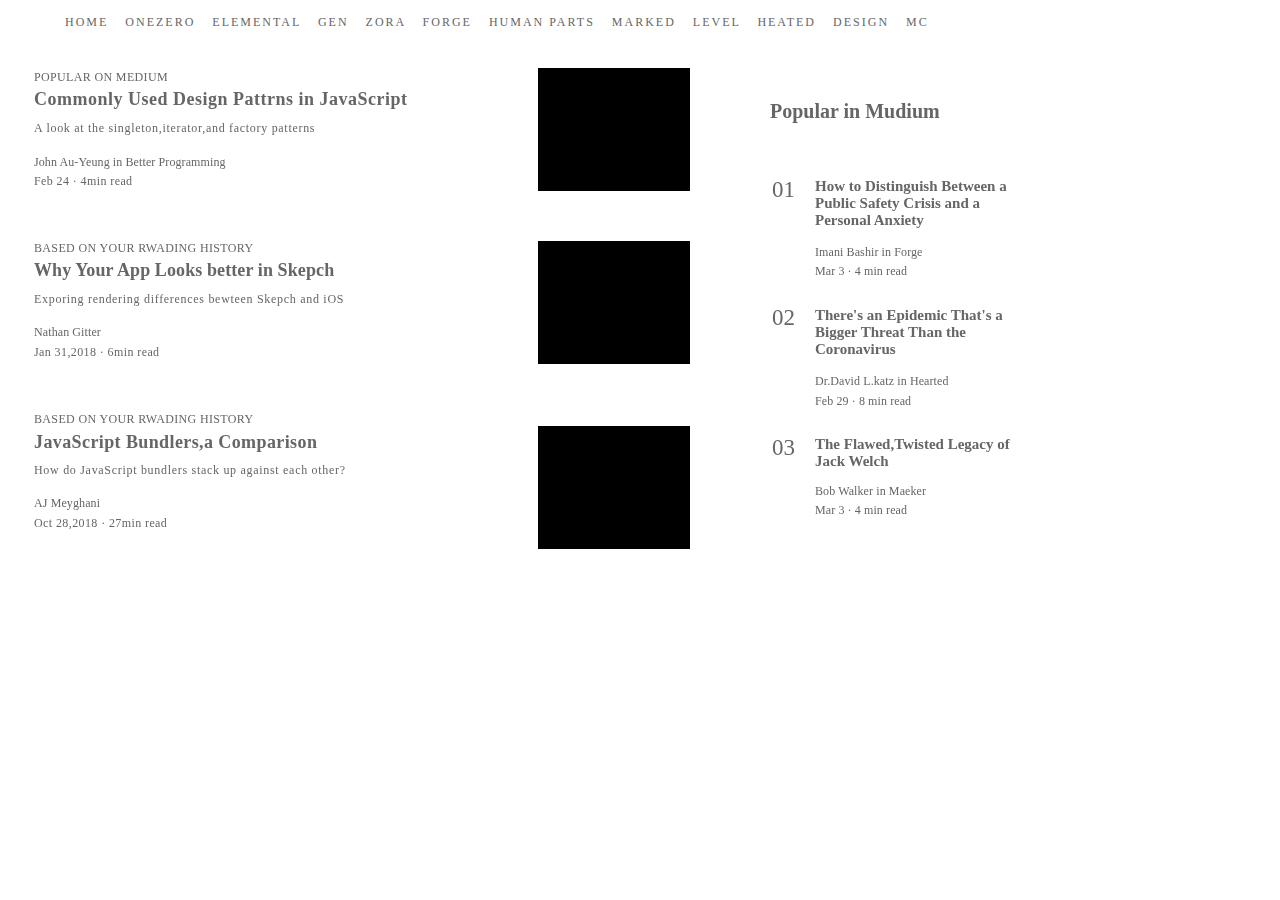
<file: 实验二/index.html>
<!DOCTYPE html>
<html lang="en">

<head>
    <meta charset="UTF-8">
    <meta http-equiv="X-UA-Compatible" content="IE=edge">
    <meta name="viewport" content="width=device-width, initial-scale=1.0">
    <title>Document</title>
    <link rel="stylesheet" href="./css/index.css">
</head>

<body>
    <div class="m-menu">
        <span class="m-item_name">HOME</span>
        <span class="m-item_name">ONEZERO</span>
        <span class="m-item_name">ELEMENTAL</span>
        <span class="m-item_name">GEN</span>
        <span class="m-item_name">ZORA</span>
        <span class="m-item_name">FORGE</span>
        <span class="m-item_name">HUMAN PARTS</span>
        <span class="m-item_name">MARKED</span>
        <span class="m-item_name">LEVEL</span>
        <span class="m-item_name">HEATED</span>
        <span class="m-item_name">DESIGN</span>
        <span class="m-item_name">MC</span>

        <li class="m-title">POPULAR ON MEDIUM</li>
        <li class="m-titleA">BASED ON YOUR RWADING HISTORY</li>
        <li class="m-titleB">BASED ON YOUR RWADING HISTORY</li>

        <li class="m-Bigtitle">Commonly Used Design Pattrns in JavaScript</li>
        <li class="m-BigtitleA"> Why Your App Looks better in Skepch</li>
        <li class="m-BigtitleB">JavaScript Bundlers,a Comparison</li>

        <li class="m-subheading">A look at the singleton,iterator,and factory patterns</li>
        <li class="m-subheadingA">Exporing rendering differences bewteen Skepch and iOS</li>
        <li class="m-subheadingB">How do JavaScript bundlers stack up against each other?</li>

        <li class="m-author">John Au-Yeung in Better Programming</li>
        <li class="m-authorA">Nathan Gitter</li>
        <li class="m-authorB">AJ Meyghani</li>

        <li class="m-time">Feb 24 · 4min read</li>
        <li class="m-timeA">Jan 31,2018 · 6min read</li>
        <li class="m-timeB">Oct 28,2018 · 27min read</li>

        <li class="Title">Popular in Mudium</li>

        <li class="m-midtitle">How to Distinguish Between a<br /> Public Safety Crisis and a <br />Personal Anxiety</li>
        <li class="m-midtitleA">There's an Epidemic That's a<br />Bigger Threat Than the <br />Coronavirus </li>
        <li class="m-midtitleB">The Flawed,Twisted Legacy of <br />Jack Welch</li>

        <li class="mg-author">Imani Bashir in Forge</li>
        <li class="mg-authorA">Dr.David L.katz in Hearted</li>
        <li class="mg-authorB">Bob Walker in Maeker</li>

        <li class="mg-time">Mar 3 · 4 min read</li>
        <li class="mg-timeA">Feb 29 · 8 min read</li>
        <li class="mg-timeB">Mar 3 · 4 min read</li>

        <li class="mg-01">01</li>
        <li class="mg-02">02</li>
        <li class="mg-03">03</li>

        <li class="img"></li>
        <li class="img1"></li>
        <li class="img2"></li>

</body>

</html>
</file>
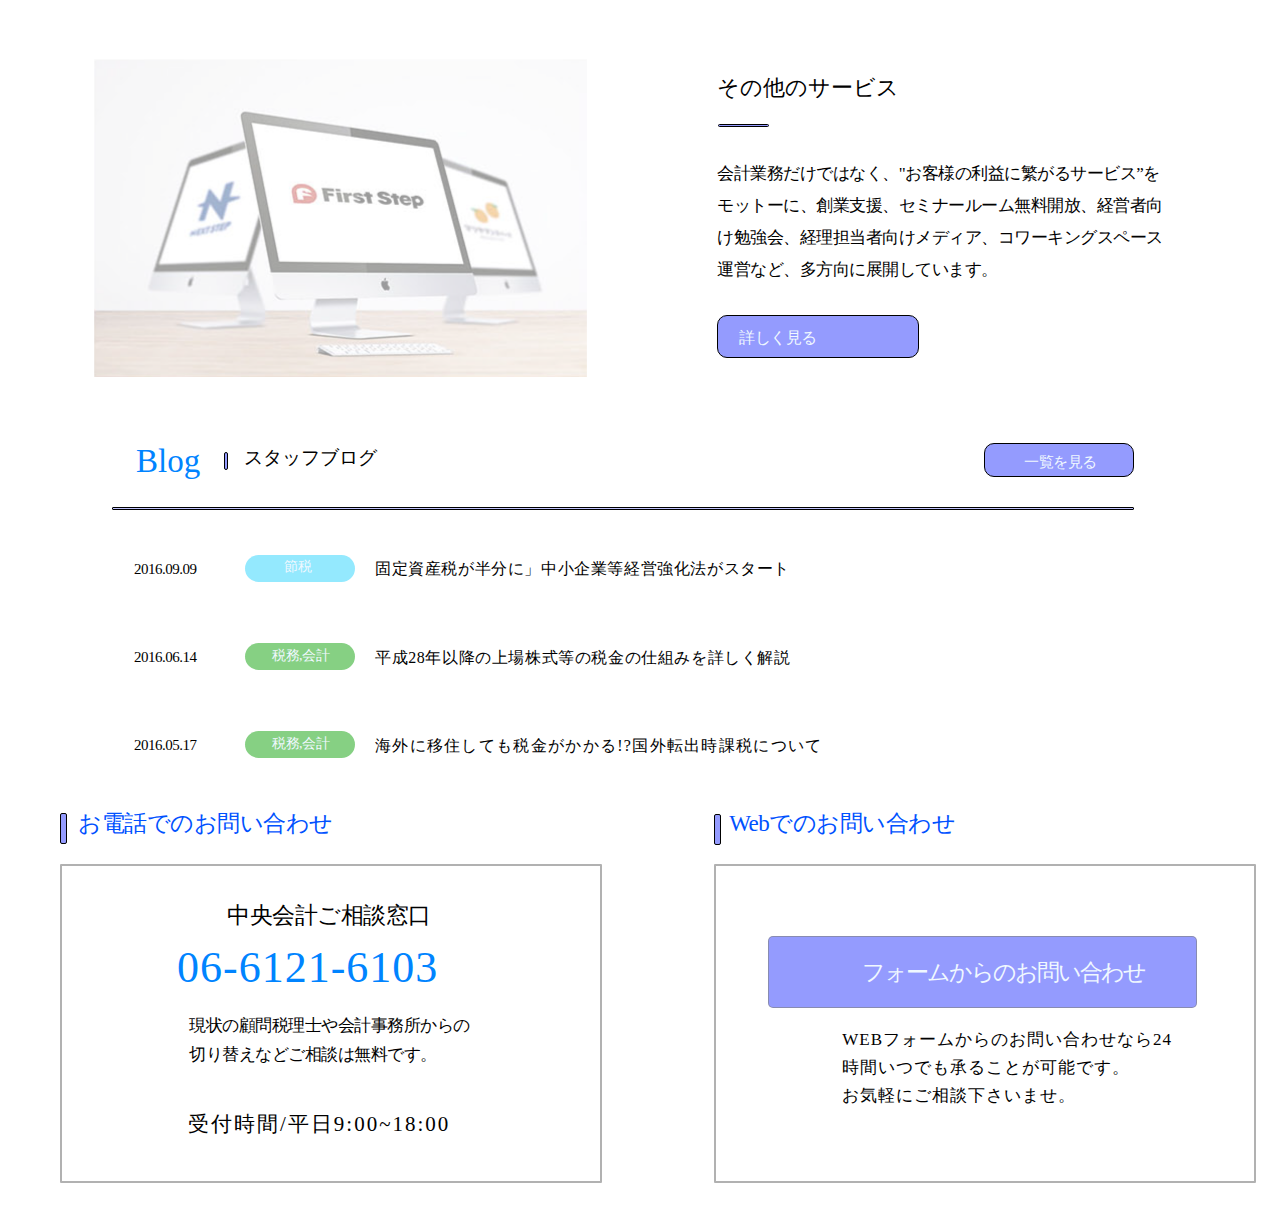
<file: 实验五/实验五.html>
<!DOCTYPE html>
<html lang="en">

<head>
    <meta charset="UTF-8">
    <meta http-equiv="X-UA-Compatible" content="IE=edge">
    <link rel="stylesheet" href="./css/style.css">
    <meta name="viewport" content="width=device-width, initial-scale=1.0">
    <title>Document</title>
</head>

<body>
    <div class=m-bg "></div>
    <div class="g-index ">
       <div class="m-hd ">
            <div class="m-lt ">
                <img src="./img/m-hd-lt.png " alt=" ">
            </div>
            <div class="m-rt ">
                <div class="m-top ">その他のサービス</div>
                <div class="m-body ">会計業務だけではなく、"お客様の利益に繁がるサービス”を<br>モットーに、創業支援、セミナールーム無料開放、経営者向<br>け勉強会、経理担当者向けメディア、コワーキングスペース<br>運営など、多方向に展開しています。</div>
    <div class="m-box1"></div>
    <div class="m-bottom ">詳しく見る </div>
    <div class="m-box2"></div>

    </div>
    </div>
    <div class="m-bd ">
        <div class="m-top ">
            <div class="m-blog">Blog</div>
            <div class="m-title">スタッフブログ</div>
            <div class="m-box1"></div>
            <div class="m-button">一覧を見る</div>
            <div class="m-box2"></div>
            <div class="m-box3"></div>

        </div>
        <div class="m-bottom ">
            <div class="m-date1">2016.09.09</div>
            <div class="m-date2">2016.06.14</div>
            <div class="m-date3">2016.05.17</div>
            <div class="m-box1"></div>
            <div class="m-box2"></div>
            <div class="m-box3"></div>
            <div class="m-title1">節税</div>
            <div class="m-title2">税務,会計</div>
            <div class="m-title3">税務,会計</div>
            <div class="m-click1">固定資産税が半分に」中小企業等経営強化法がスタート</div>
            <div class="m-click2">平成28年以降の上場株式等の税金の仕組みを詳しく解説</div>
            <div class="m-click3">海外に移住しても税金がかかる!?国外転出時課税について</div>
        </div>
    </div>
    <div class="m-ft ">
        <div class="m-lt ">
            <div class="m-title">お電話でのお問い合わせ</div>
            <div class="m-box"></div>
            <div class="m-text1">中央会計ご相談窓口</div>
            <div class="m-text2">06-6121-6103</div>
            <div class="m-text3">現状の顧問税理士や会計事務所からの<br/>切り替えなどご相談は無料です。</div>
            <div class="m-text4">受付時間/平日9:00~18:00</div>
            <div class="l-box"></div>
        </div>
        <div class="m-rt ">
            <div class="m-title">Webでのお問い合わせ</div>
            <div class="m-box1"></div>
            <div class="m-box2"></div>
            <div class="m-text1">フォームからのお問い合わせ</div>
            <div class="m-text2">WEBフォームからのお問い合わせなら24<br/>時間いつでも承ることが可能です。<br/>お気軽にご相談下さいませ。</div>
            <div class="l-box"></div>
        </div>
    </div>
    </div>
</body>

</html>
</file>
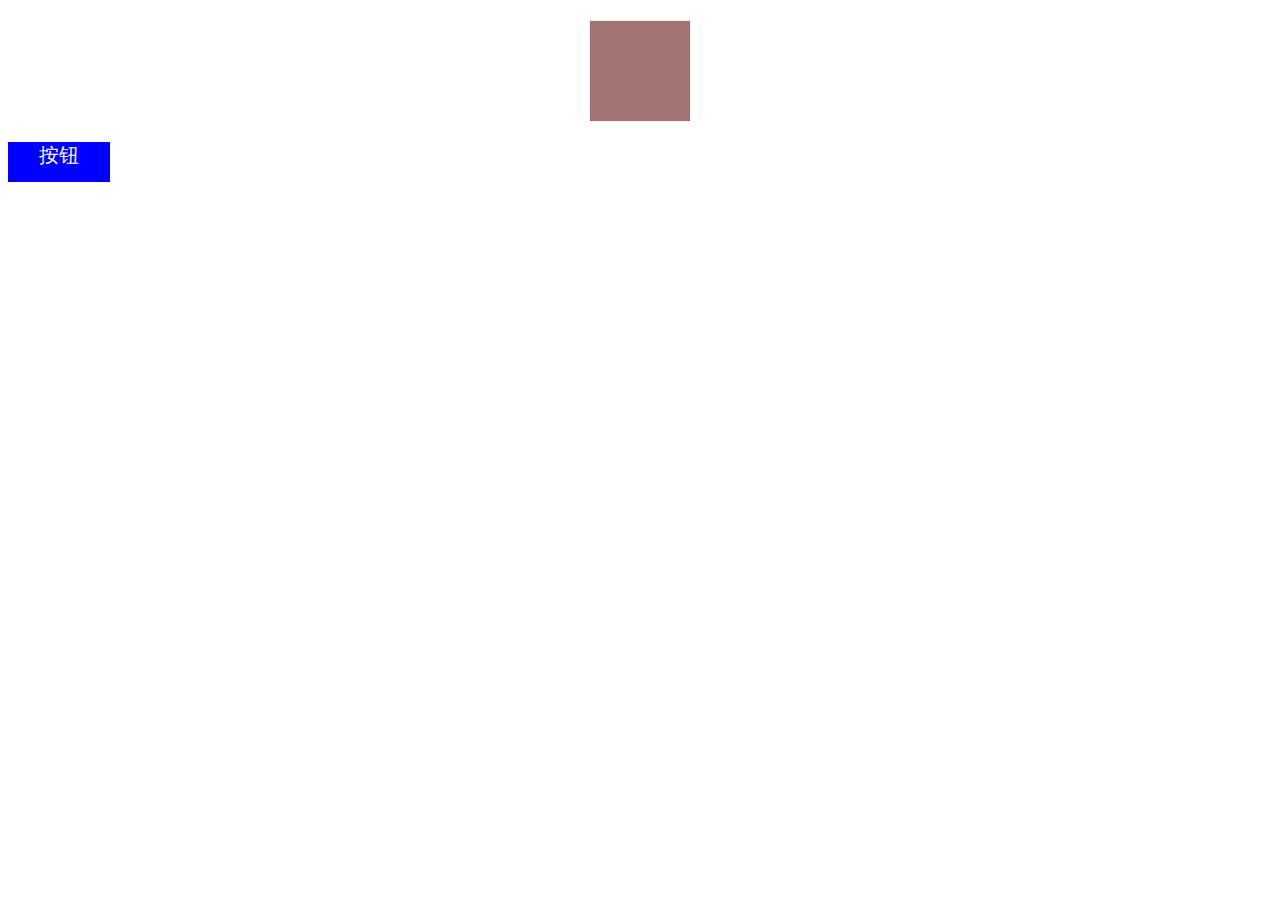
<file: 实验八、/homework8.html>
<!DOCTYPE html>
<html lang="en">

<head>
    <link rel="stylesheet" href="./css/index.css">
    <title>Document</title>
</head>

<body>
    <div class="box"></div>
    <div class="m-btn">按钮</div>
    <script src="https://code.jquery.com/jquery-3.6.0.js" integrity="
    sha256-H+K7U5CnXl1h5ywQfKtSj8PCmoN9aaq30gDh27Xc0jk=" crossorigin="anonymous"></script>
    <script src="./js/index.js"></script>
</body>

</html>
</file>
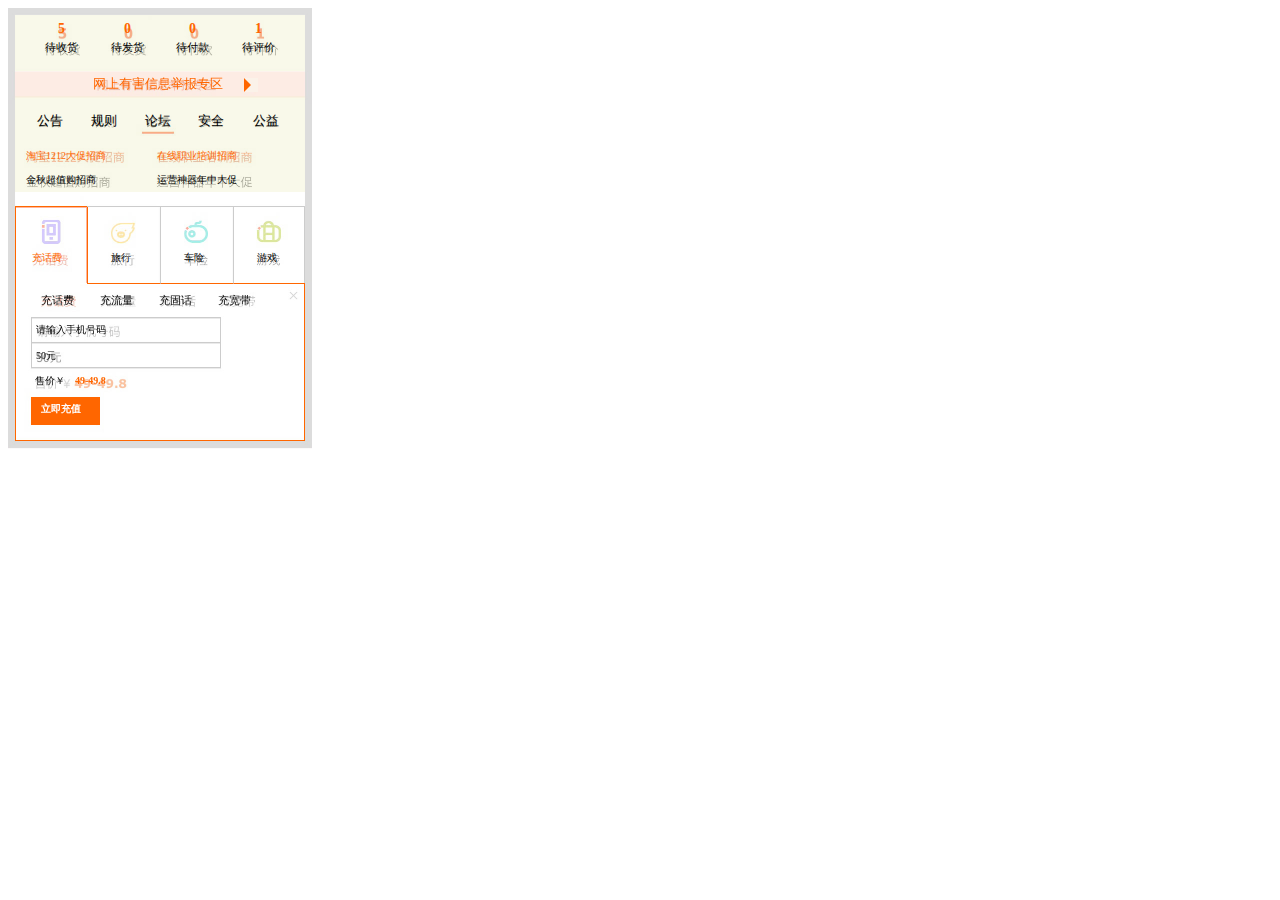
<file: 实验四/实验四.html>
<!DOCTYPE html>
<html lang="en">

<head>
    <meta charset="UTF-8">
    <link rel="stylesheet" href="./css/style.css">
    <title>Document</title>
</head>

<body>
    <div class="m-bg"></div>
    <div class="m-taobao">
        <div class="m-hd">
            <span><label>5</label><span>待收货</span></span>
            <span><label>0</label><span>待发货</span></span>
            <span><label>0</label><span>待付款</span></span>
            <span><label>1</label><span>待评价</span></span>
        </div>
        <div class="m-hd1">
            <span>网上有害信息举报专区</span>
            <div class="box"></div>
        </div>
        <div class="m-hd2">
            <span><label>公告</label></span>
            <span><label>规则</label></span>
            <span><label>论坛</label></span>
            <span><label>安全</label></span>
            <span><label>公益</label></span>
        </div>
        <div class="m-hd3">
            <span><label>淘宝1212大促招商</label></span>
            <span><label>在线职业培训招商</label></span>
        </div>
        <div class="m-hd4">
            <span><label>金秋超值购招商</label></span>
            <span><label>运营神器年中大促</label></span>
        </div>
        <div class="m-hd5">
            <span>充话费</span>
            <span>旅行</span>
            <span>车险</span>
            <span>游戏</span>
        </div>
        <div class="m-box1"></div>
        <div class="m-box2"></div>
        <div class="m-box3"></div>
        <div class="m-box4"></div>
        <div class="m-box5"></div>
        <div class="m-box6"></div>
        <div class="m-box7"></div>
        <div class="m-box8"></div>
        <div class="m-hd6">
            <span>充话费</span>
            <span>充流量</span>
            <span>充固话</span>
            <span>充宽带</span>
        </div>
        <div class="m-hd7">请输入手机号码</div>
        <div class="m-hd8">50元</div>
        <div class="m-hd9">售价￥</div>
        <div class="m-hd10">49-49.8</div>
        <div class="m-hd11">立即充值</div>
</body>

</html>
</file>
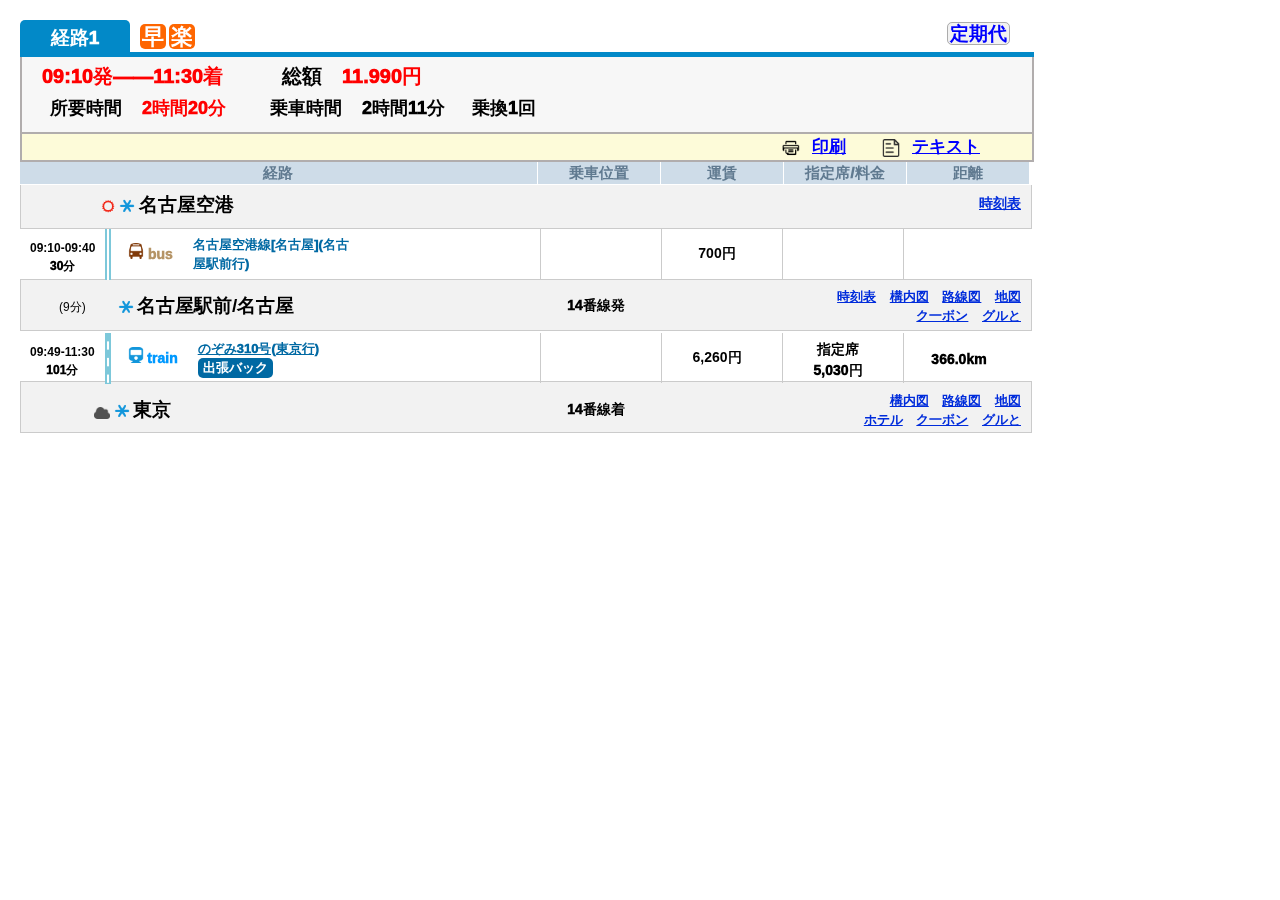
<file: web/实验七/实验七.html>
<!DOCTYPE html>
<html lang="en">

<head>
    <meta charset="UTF-8">
    <link rel="stylesheet" href="./css/one-debug.css">
    <link rel="stylesheet" href="./css/index.css">
    <title>Document</title>
</head>


<body>
    <div class="m-bg"></div>
    <header>
        <div class="m-tl ui-grid-row">
            <div class="m-tab ui-grid-3">
                <span>経路1</span>
            </div>
            <div class="m-tip ui-grid-20">
                <span>早</span>
                <span>楽</span>
            </div>
            <div class="m-fun ui-grid-2">
                <span>定期代</span>
            </div>
        </div>
        <div class="m-bd ui-grid-row">
            <div class="m-time ui-grid-6">
                <span>09:10発——11:30着</span>
            </div>
            <div class="m-price ui-grid-2">
                <span>総額</span>
            </div>
            <div class="m-price1 ui-grid-17">
                <span>11.990円</span>
            </div>
            <div class="m-time1 ui-grid-3">
                <span>所要時間</span>
            </div>
            <div class="m-time11 ui-grid-3">
                <span>2時間20分</span>
            </div>
            <div class="m-time2 ui-grid-3">
                <span>乗車時間</span>
            </div>
            <div class="m-time22 ui-grid-3">
                <span>2時間11分</span>
            </div>
            <div class="m-tip ui-grid-14">
                <span>乗換1回</span>
            </div>
        </div>
        <div class="m-tail ui-grid-row">
            <div class="m-blank ui-grid-19"></div>
            <div class="m-img ui-grid-1">
                <img src="./img/print.png">
            </div>
            <div class="m-word ui-grid-2">
                <span>印刷</span>
            </div>
            <div class="m-img ui-grid-1">
                <img src="./img/text.png">
            </div>
            <div class="m-word ui-grid-2">
                <span>テキスト</span>
            </div>
        </div>
    </header>
    <section>
        <div class="m-hd ui-grid-row">
            <span class="ui-grid-13">経路</span>
            <span class="ui-grid-3">乗車位置</span>
            <span class="ui-grid-3">運賃</span>
            <span class="ui-grid-3">指定席/料金</span>
            <span class="ui-grid-3">距離</span>
        </div>
        <div class="m-st ui-grid-row">
            <div class="area ui-grid-13">
                <img src="img/sun.png">
                <img src="img/snow.png">
                <span>名古屋空港</span>
            </div>
            <span class="bfont">時刻表</span>
        </div>
        <div class="m-way ui-grid-row">
            <span class="ui-grid-13">
          <div class="m-time" >
            <li>09:10-09:40</li>
          <li>30分</li>
          </div>
          <img src="img/line1.png" >
          <div class="m-tfc">
            <div class="tfc">
              <img src="img/bus.png">
              <span class="brownf">bus</span>
        </div>
        <div class="plc">名古屋空港線[名古屋](名古屋駅前行)</div>
        </div>
        </span>
        <span class="ui-grid-3"><div class="sbx"></div></span>
        <span class="ui-grid-3">
          <div class="sbx">700円</div>
        </span>
        <span class="ui-grid-3"><div class="sbx"></div></span>
        <span class="ui-grid-3"><div class="sbx"></div></span>
        </div>
        <div class="m-site ui-grid-row">
            <span class="ui-grid-13">
          <div class="m-rd">
            <div class="tm">(9分)</div>
            <div class="area">
              <img src="img/snow.png">
              <span>名古屋駅前/名古屋</span>
        </div>
        </div>
        </span>
        <span class="ui-grid-3"><div class="tsbx">14番線発</div></span>
        <span class="ui-grid-8">
          <li>
            <span class="bfont">時刻表</span>
        <span class="bfont">構内図</span>
        <span class="bfont">路線図</span>
        <span class="bfont">地図</span>
        </li>
        <li>
            <span class="bfont">ク一ボン</span>
            <span class="bfont">グルと</span>
        </li>
        </span>
        </div>
        <div class="m-way ui-grid-row">
            <span class="ui-grid-13">
          <div class="m-time">
            <li>09:49-11:30</li>
          <li>101分</li>
          </div>
          <img src="img/line2.png">
          <div class="m-tfc">
            <div class="tfc">
              <img src="img/train.png">
              <span class="bluef">train</span>
        </div>
        <div class="plc">
            <li>のぞみ310号(東京行)</li>
            <li>出張バック</li>
        </div>
        </div>
        </span>
        <span class="ui-grid-3"><div class="sbx"></div></span>
        <span class="ui-grid-3">
          <div class="sbx">6,260円</div>
        </span>
        <span class="ui-grid-3"><div class="tsbx">
          <li>指定席</li>
          <li>5,030円</li>
        </div></span>
        <span class="ui-grid-3"><div class="tsbx">366.0km</div></span>
        </div>
        <div class="m-site ui-grid-row">
            <span class="ui-grid-13">
          <div class="m-rd">
            
              <div class="tm">&nbsp</div>
              <div class="area">
              <img src="img/cloud.png">
              <img src="img/snow.png">
              <span>東京</span>
        </div>
        </div>
        </span>
        <span class="ui-grid-3"><div class="tsbx">14番線着</div></span>
        <span class="ui-grid-8">
          <li>
            <span class="bfont">構内図</span>
        <span class="bfont">路線図</span>
        <span class="bfont">地図</span>
        </li>
        <li>
            <span class="bfont">ホテル</span>
            <span class="bfont">ク一ボン</span>
            <span class="bfont">グルと</span>
        </li>
        </span>
        </div>
    </section>
</body>


</html>
</file>
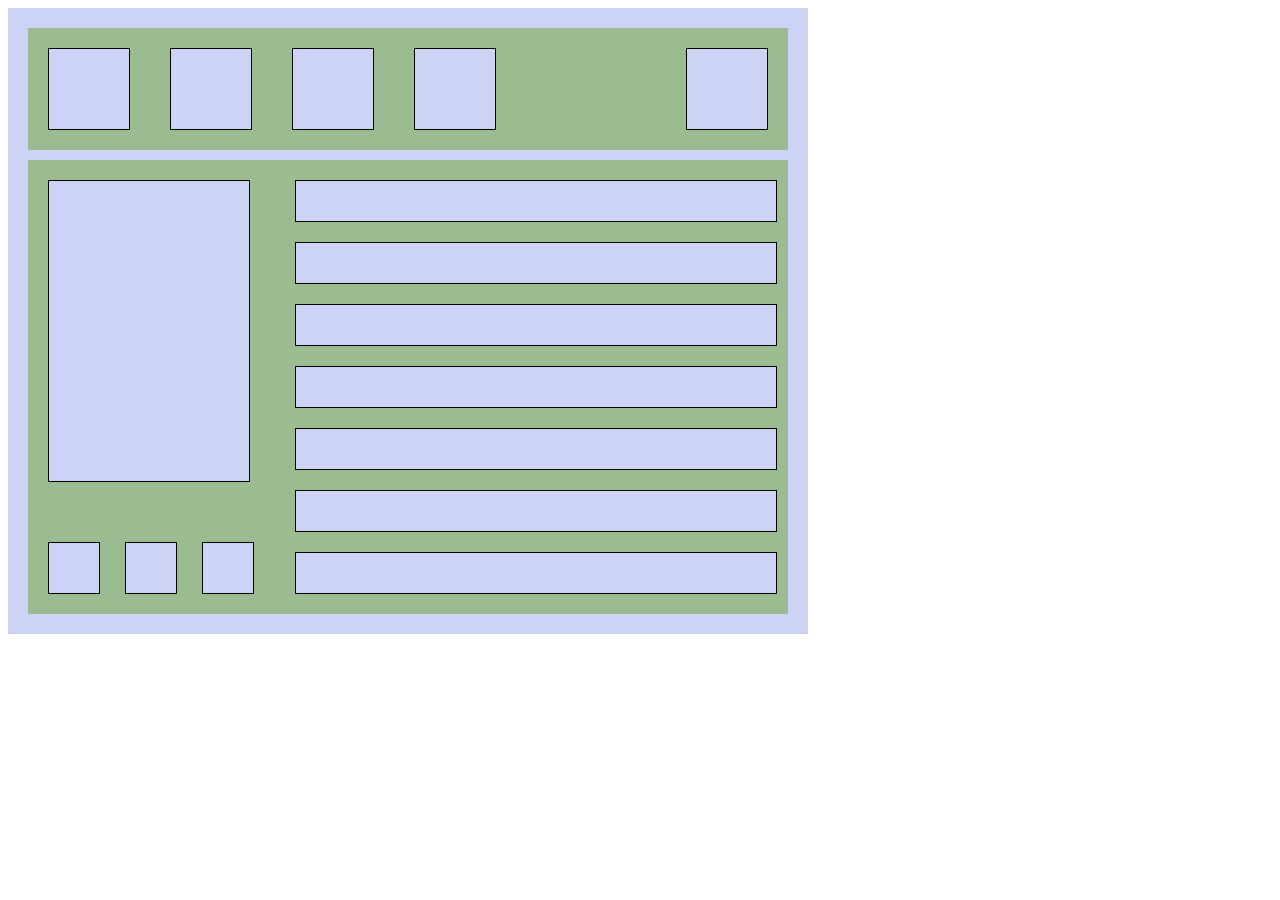
<file: 实验六/练习一/练习一.html>
<!DOCTYPE html>
<html lang="en">

<head>
    <meta charset="UTF-8">
    <link rel="stylesheet" href="./css/练习一.css">
    <title>Document</title>
</head>

<body>
    <div class="g-index">
        <div class="m-hd">
            <li></li>
            <li></li>
            <li></li>
            <li></li>
            <i></i>
            <li></li>
        </div>
        <div class="m-bd">
            <div class="m-lt">
                <li></li>
                <li></li>
                <li></li>
                <li></li>
            </div>
            <div class="m-rt">
                <li></li>
                <li></li>
                <li></li>
                <li></li>
                <li></li>
                <li></li>
                <li></li>
            </div>
        </div>
    </div>
</body>

</html>
</file>
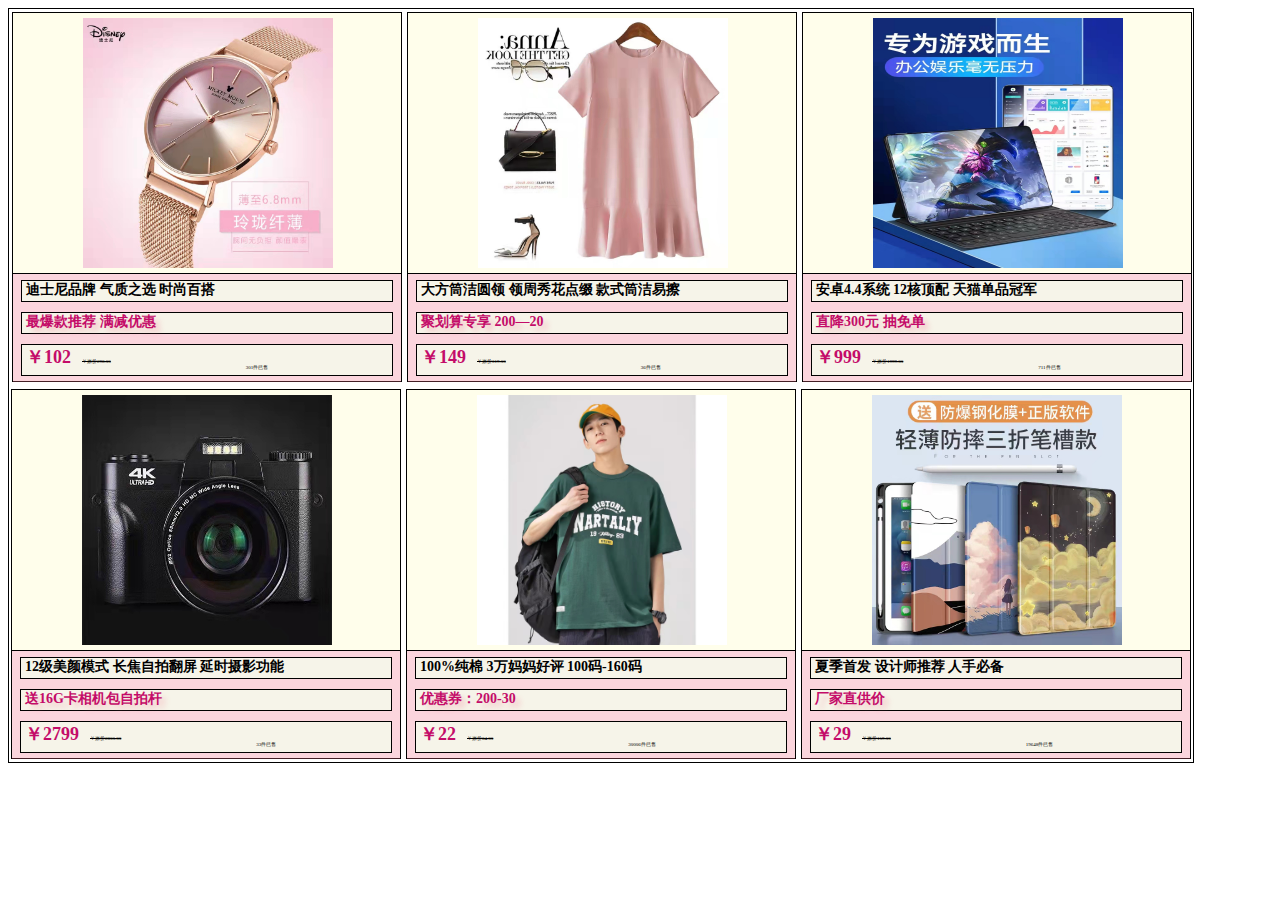
<file: 实验六/练习三/练习三.html>
<!DOCTYPE html>
<html lang="en">

<head>
    <meta charset="UTF-8">
    <link rel="stylesheet" href="./css/index.css">
    <title>Document</title>
</head>

<body>
    <div class="m-bk">
        <div class="common">
            <div class="hd">
                <img src="./img/1.jpg">
            </div>
            <div class="bd">
                <span>
                    <span1>迪士尼品牌 气质之选 时尚百搭</span1>
                </span>
                <span>
                    <span2>最爆款推荐 满减优惠</span2>
                </span>
                <span>
                    <span3>￥102</span3>
                    <span4>￥原价298.00</span4>
                    <span5>301件已售</span5>
                </span>
            </div>
        </div>
        <div class="common">
            <div class="hd">
                <img src="./img/2.jpg">
            </div>
            <div class="bd">
                <span>
                    <span1>大方筒洁圆领 领周秀花点缀 款式筒洁易擦</span1>
                </span>
                <span>
                    <span2>聚划算专享 200&mdash;20</span2>
                </span>
                <span>
                    <span3>￥149</span3>
                    <span4>￥原价319.00</span4>
                    <span5>36件已售</span5>
                </span>
            </div>
        </div>
        <div class="common">
            <div class="hd">
                <img src="./img/3.jpg">
            </div>
            <div class="bd">
                <span>
                    <span1>安卓4.4系统 12核顶配 天猫单品冠军</span1>
                </span>
                <span>
                    <span2>直降300元 抽免单</span2>
                </span>
                <span>
                    <span3>￥999</span3>
                    <span4>￥原价1999.00</span4>
                    <span5>711件已售</span5>
                </span>
            </div>
        </div>
        <div class="common">
            <div class="hd">
                <img src="./img/4.jpg">
            </div>
            <div class="bd">
                <span>
                    <span1>12级美颜模式 长焦自拍翻屏 延时摄影功能</span1>
                </span>
                <span>
                    <span2>送16G卡相机包自拍杆</span2>
                </span>
                <span>
                    <span3>￥2799</span3>
                    <span4>￥原价2800.00</span4>
                    <span5>33件已售</span5>
                </span>
            </div>
        </div>
        <div class="common">
            <div class="hd">
                <img src="./img/5.jpg">
            </div>
            <div class="bd">
                <span>
                    <span1>100%纯棉 3万妈妈好评 100码-160码</span1>
                </span>
                <span>
                    <span2>优惠券：200-30</span2>
                </span>
                <span>
                    <span3>￥22</span3>
                    <span4>￥原价64.00</span4>
                    <span5>30006件已售</span5>
                </span>
            </div>
        </div>
        <div class="common">
            <div class="hd">
                <img src="./img/6.jpg">
            </div>
            <div class="bd">
                <span>
                    <span1>夏季首发 设计师推荐 人手必备</span1>
                </span>
                <span>
                    <span2>厂家直供价</span2>
                </span>
                <span>
                    <span3>￥29</span3>
                    <span4>￥原价159.00</span4>
                    <span5>19648件已售</span5>
                </span>
            </div>
        </div>
    </div>
</body>

</html>
</file>
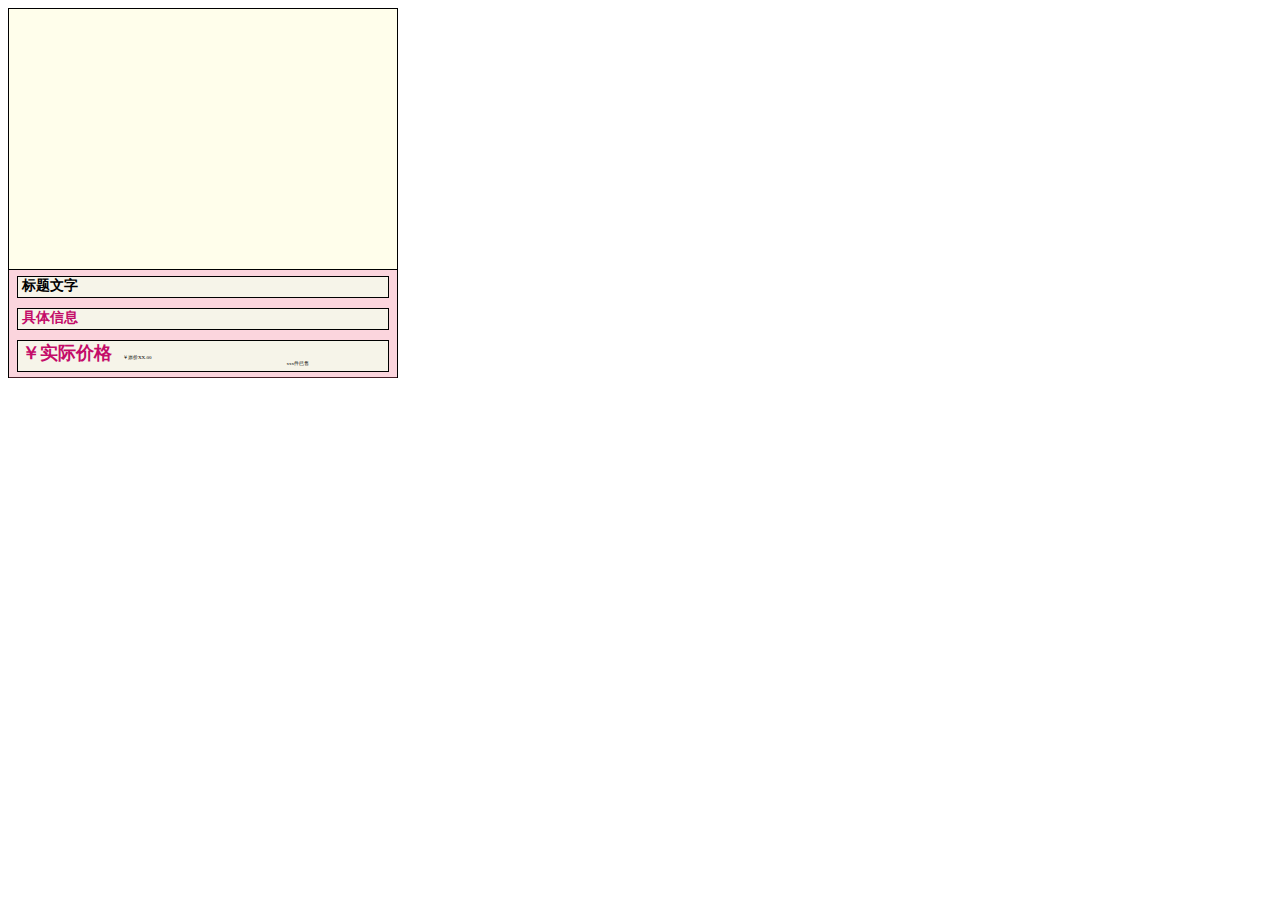
<file: 实验六/练习二/练习二.html>
<!DOCTYPE html>
<html lang="en">

<head>
    <meta charset="UTF-8">
    <link rel="stylesheet" href="./css/练习二.css">
    <title>Document</title>
</head>

<body>
    <div class="g-index">
        <div class="m-hd"></div>
        <div class="m-bd">
            <span>
                <span1>标题文字</span1>
            </span>
            <span>
                <span2>具体信息</span2>
            </span>
            <span>
                <span3>￥实际价格</span3>
                <span4>￥原价XX.00</span4>
                <span5>xxx件已售</span5>
            </span>
        </div>
    </div>
</body>

</html>
</file>
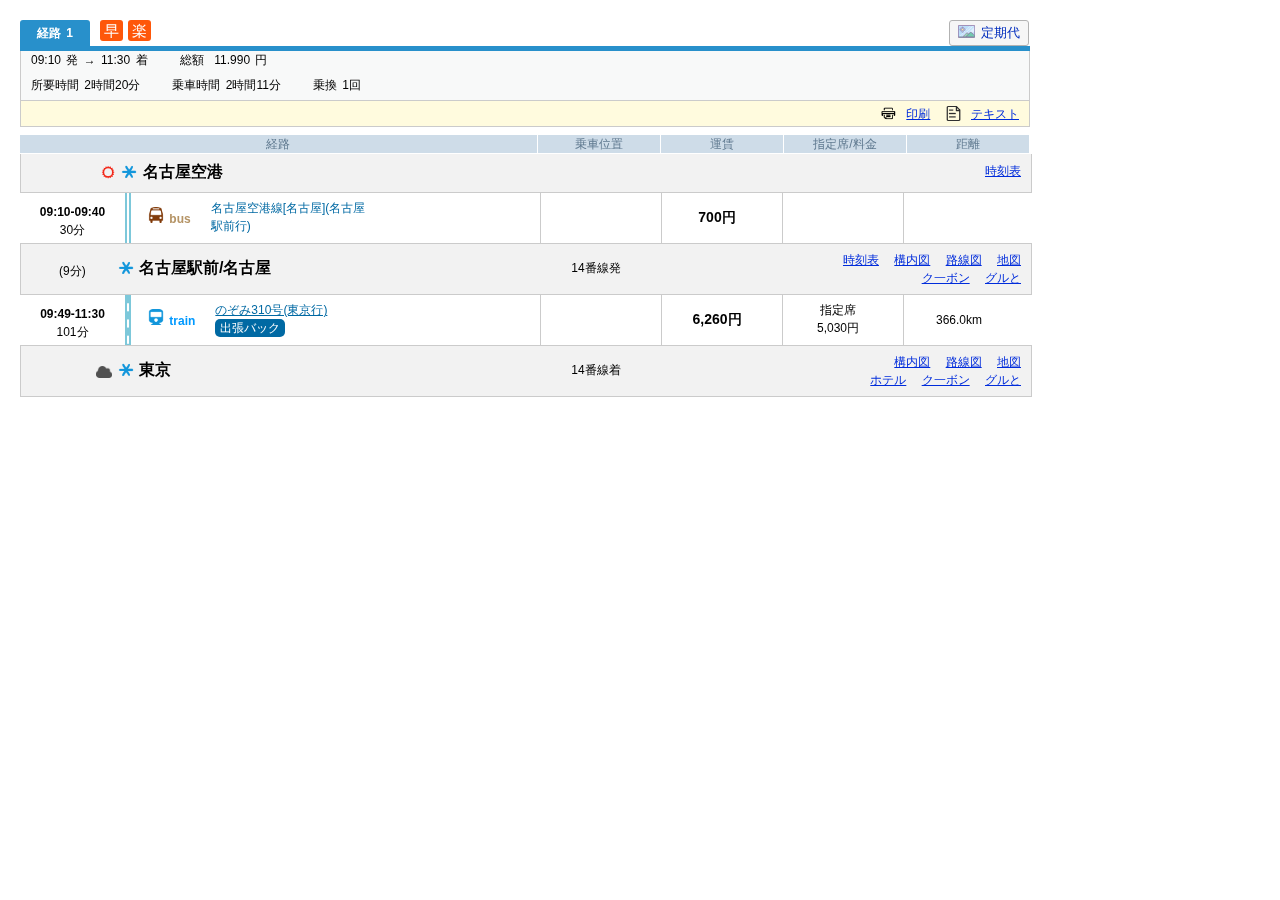
<file: web/实验七/lmy  pro7/pro7.html>
<!DOCTYPE html>
<html>
  <head>
    <meta charset="utf-8">
    <meta http-equiv="X-UA-Compatible" content="IE=edge,chrome=1">
    <meta name="description" content="">
    <meta name="keywords" content="">
    <title>example</title>
    <link href="css/one-debug.css" rel="stylesheet">
    <link href="css/pro7.css" rel="stylesheet">
  </head>
  <body>
    <header>
      <div class="m-tl ui-grid-row">
        <div class="m-tab ui-grid-2">
          <span>経路 1</span>
        </div>
        <div class="m-tip ui-grid-21">
          <span>早</span>
          <span>楽</span>
        </div>
        <div class="m-fun ui-grid-2">
          <img src="img/picture.png">
          <span>定期代</span>
        </div>
      </div>
      <div class="m-bd ui-grid-row">
        <div class="m-cnt">
          <li>
          <span class="rbf">09:10</span>
          <span class="rsf">発</span>
          <span class="rbf"> → 11:30</span>
          <span class="rsf">着</span>
          <span class="bsf">&nbsp&nbsp&nbsp&nbsp&nbsp総額</span>
          <span class="rwf">&nbsp11.990 円</span>
        </li>
        <li>
          <span class="bsf">所要時間</span>
          <span class="rwf">2時間20分</span>
          <span class="bsf">&nbsp&nbsp&nbsp&nbsp&nbsp乗車時間</span>
          <span class="bwf">2時間11分</span>
          <span class="bsf">&nbsp&nbsp&nbsp&nbsp&nbsp乗換</span>
          <span class="rwf">1回</span>
        </li>
        </div>
        <div class="m-lbl">
          <img src="img/print.png">
          <span class="bfont">印刷</span>
          <img src="img/text.png">
          <span class="bfont">テキスト</span>
        </div>
      </div>
    </header>
    <section>
      <div class="m-hd ui-grid-row">
        <span class="ui-grid-13">経路</span>
        <span class="ui-grid-3">乗車位置</span>
        <span class="ui-grid-3">運賃</span>
        <span class="ui-grid-3">指定席/料金</span>
        <span class="ui-grid-3">距離</span>
      </div>
      <div class="m-st ui-grid-row">
        <div class="area ui-grid-13">
          <img src="img/sun.png">
          <img src="img/snow.png">
          <span>名古屋空港</span>
        </div>
        <span class="bfont">時刻表</span>
      </div>
      <div class="m-way ui-grid-row">
        <span class="ui-grid-13">
          <div class="m-time">
            <li>09:10-09:40</li>
          <li>30分</li>
          </div>
          <img src="img/line1.png">
          <div class="m-tfc">
            <div class="tfc">
              <img src="img/bus.png">
              <span class="brownf">bus</span>
            </div>
            <div class="plc">名古屋空港線[名古屋](名古屋駅前行)</div>
          </div>
        </span>
        <span class="ui-grid-3"><div class="sbx"></div></span>
        <span class="ui-grid-3">
          <div class="sbx">700円</div>
        </span>
        <span class="ui-grid-3"><div class="sbx"></div></span>
        <span class="ui-grid-3"><div class="sbx"></div></span>
      </div>
      <div class="m-site ui-grid-row">
        <span class="ui-grid-13">
          <div class="m-rd">
            <div class="tm">(9分)</div>
            <div class="area">
              <img src="img/snow.png">
              <span>名古屋駅前/名古屋</span>
            </div>
          </div>
        </span>
        <span class="ui-grid-3"><div class="tsbx">14番線発</div></span>
        <span class="ui-grid-8">
          <li>
            <span class="bfont">時刻表</span>
            <span class="bfont">構内図</span>
            <span class="bfont">路線図</span>
            <span class="bfont">地図</span>
          </li>
          <li>
            <span class="bfont">ク一ボン</span>
            <span class="bfont">グルと</span>
          </li>
        </span>
      </div>
      <div class="m-way ui-grid-row">
        <span class="ui-grid-13">
          <div class="m-time">
            <li>09:49-11:30</li>
          <li>101分</li>
          </div>
          <img src="img/line2.png">
          <div class="m-tfc">
            <div class="tfc">
              <img src="img/train.png">
              <span class="bluef">train</span>
            </div>
            <div class="plc">
              <li>のぞみ310号(東京行)</li> 
              <li>出張バック</li>
            </div>
          </div>
        </span>
        <span class="ui-grid-3"><div class="sbx"></div></span>
        <span class="ui-grid-3">
          <div class="sbx">6,260円</div>
        </span>
        <span class="ui-grid-3"><div class="tsbx">
          <li>指定席</li>
          <li>5,030円</li>
        </div></span>
        <span class="ui-grid-3"><div class="tsbx">366.0km</div></span>
      </div>
      <div class="m-site ui-grid-row">
        <span class="ui-grid-13">
          <div class="m-rd">
            
              <div class="tm">&nbsp</div>
              <div class="area">
              <img src="img/cloud.png">
              <img src="img/snow.png">
              <span>東京</span>
            </div>
          </div>
        </span>
        <span class="ui-grid-3"><div class="tsbx">14番線着</div></span>
        <span class="ui-grid-8">
          <li>
            <span class="bfont">構内図</span>
            <span class="bfont">路線図</span>
            <span class="bfont">地図</span>
          </li>
          <li>
            <span class="bfont">ホテル</span>
            <span class="bfont">ク一ボン</span>
            <span class="bfont">グルと</span>
          </li>
        </span>
      </div>
    </section>
  </body>
</html>
</file>
<file: 实验二/css/index.css>
body {
    margin: 0;
}

span {
    list-style: none;
}

.m-bg {
    position: absolute;
    width: 1063px;
    height: 544px;
    background: url(../img/bk.jpg);
    opacity: 0.4;
}

.m-menu {
    font-size: 12px;
    padding: 15px 65px;
    letter-spacing: 2px;
    color: #666;
}

.m-item_name+.m-item_name {
    margin-left: 12px;
}

li {
    list-style: none;
}

.m-title {
    font-size: 12px;
    letter-spacing: 0.35px;
    position: fixed;
    left: 34px;
    top: 70px;
}

.m-titleA {
    font-size: 12px;
    letter-spacing: 0.35px;
    position: fixed;
    left: 34px;
    top: 241px;
}

.m-titleB {
    font-size: 12px;
    letter-spacing: 0.35px;
    position: fixed;
    left: 34px;
    top: 412px;
}

.m-Bigtitle {
    font-size: 18px;
    font-weight: 600;
    letter-spacing: 0.5px;
    position: fixed;
    left: 34px;
    top: 89px;
}

.m-BigtitleA {
    font-size: 18px;
    font-weight: 600;
    letter-spacing: 0.1px;
    position: fixed;
    left: 34px;
    top: 260px;
}

.m-BigtitleB {
    font-size: 18px;
    font-weight: 600;
    letter-spacing: 0.4px;
    position: fixed;
    left: 34px;
    top: 432px;
}

.m-subheading {
    font-size: 12px;
    letter-spacing: 0.7px;
    position: fixed;
    left: 34px;
    top: 121px;
}

.m-subheadingA {
    font-size: 12px;
    letter-spacing: 0.7px;
    position: fixed;
    left: 34px;
    top: 292px;
}

.m-subheadingB {
    font-size: 12px;
    letter-spacing: 0.7px;
    position: fixed;
    left: 34px;
    top: 463px;
}

.m-author {
    font-size: 12px;
    letter-spacing: 0.1px;
    position: fixed;
    left: 34px;
    top: 155px;
}

.m-authorA {
    font-size: 12px;
    letter-spacing: 0.1px;
    position: fixed;
    left: 34px;
    top: 325px;
}

.m-authorB {
    font-size: 12px;
    letter-spacing: 0.1px;
    position: fixed;
    left: 34px;
    top: 496px;
}

.m-time {
    font-size: 12px;
    letter-spacing: 0.4px;
    position: fixed;
    left: 34px;
    top: 174px;
}

.m-timeA {
    font-size: 12px;
    letter-spacing: 0.4px;
    position: fixed;
    left: 34px;
    top: 345px;
}

.m-timeB {
    font-size: 12px;
    letter-spacing: 0.4px;
    position: fixed;
    left: 34px;
    top: 516px;
}

.Title {
    font-size: 20px;
    letter-spacing: 0px;
    font-weight: 600;
    position: fixed;
    left: 770px;
    top: 100px;
}

.m-midtitle {
    font-size: 15px;
    font-weight: 600;
    letter-spacing: 0px;
    position: fixed;
    left: 815px;
    top: 178px;
}

.m-midtitleA {
    font-size: 15px;
    letter-spacing: 0px;
    font-weight: 600;
    position: fixed;
    left: 815px;
    top: 307px;
}

.m-midtitleB {
    font-size: 15px;
    letter-spacing: 0px;
    font-weight: 600;
    position: fixed;
    left: 815px;
    top: 436px;
}

.mg-author {
    font-size: 12px;
    letter-spacing: 0.1px;
    position: fixed;
    left: 815px;
    top: 245px;
}

.mg-authorA {
    font-size: 12px;
    letter-spacing: 0.1px;
    position: fixed;
    left: 815px;
    top: 374px;
}

.mg-authorB {
    font-size: 12px;
    letter-spacing: 0.1px;
    position: fixed;
    left: 815px;
    top: 484px;
}

.mg-time {
    font-size: 12px;
    letter-spacing: 0.1px;
    position: fixed;
    left: 815px;
    top: 264px;
}

.mg-timeA {
    font-size: 12px;
    letter-spacing: 0.1px;
    position: fixed;
    left: 815px;
    top: 394px;
}

.mg-timeB {
    font-size: 12px;
    letter-spacing: 0.1px;
    position: fixed;
    left: 815px;
    top: 503px;
}

.mg-01 {
    font-size: 23px;
    letter-spacing: 0.1px;
    position: fixed;
    left: 772px;
    top: 177px;
}

.mg-02 {
    font-size: 23px;
    letter-spacing: 0.1px;
    position: fixed;
    left: 772px;
    top: 305px;
}

.mg-03 {
    font-size: 23px;
    letter-spacing: 0.1px;
    position: fixed;
    left: 772px;
    top: 435px;
}

.img {
    background-color: black;
    margin: 38px 473px;
    height: 123px;
    width: 152px;
}

.img1 {
    background-color: black;
    margin: 50px 473px;
    height: 123px;
    width: 152px;
}

.img2 {
    background-color: black;
    margin: 62px 473px;
    height: 123px;
    width: 152px;
}
</file>
<file: 实验五/css/style.css>
.m-bg {
    position: absolute;
    width: 1252px;
    height: 1204px;
    /*background: url(../img/ex05.png)no-repeat;*/
    background-size: 100% 100%;
    opacity: .4;
}

.m-hd {
    position: relative;
    height: 400px;
    /*background-color: #3300ff15;*/
}

.m-hd>.m-lt {
    float: left;
    width: 640px;
    height: 400px;
}

.m-hd>.m-lt>img {
    position: relative;
    top: 51px;
    left: 86px;
    width: 493px;
    height: 318px;
}

.m-hd>.m-rt {
    float: right;
    width: 579.75px;
    height: 400px;
}

.m-hd>.m-rt>.m-top {
    position: relative;
    top: 65px;
    left: 25px;
    font-size: 22px;
}

.m-hd>.m-rt>.m-body {
    position: relative;
    top: 120px;
    left: 25px;
    letter-spacing: -0.5px;
    line-height: 32px;
    font-size: 17px;
}

.m-hd>.m-rt>.m-box1 {
    position: relative;
    top: 149px;
    left: 25px;
    width: 200px;
    height: 41px;
    border: 1px solid;
    background-color: rgba(34, 49, 253, 0.486);
    border-radius: 10px;
}

.m-hd>.m-rt>.m-box2 {
    position: relative;
    top: -117px;
    left: 26px;
    width: 49px;
    height: 1px;
    border: 1px solid;
    background-color: rgba(34, 49, 253, 0.486);
    border-radius: 2px;
}

.m-hd>.m-rt>.m-bottom {
    position: relative;
    top: 113px;
    left: 47px;
    letter-spacing: -0.5px;
    line-height: 32px;
    font-size: 16px;
    color: aliceblue
}

.m-bd {
    position: relative;
    height: 379px;
    /*background-color: #ffd90033;*/
}

.m-bd>.m-top {
    height: 102px;
}

.m-bd>.m-top>.m-blog {
    position: relative;
    top: 35px;
    left: 128px;
    font-size: 33px;
    color: rgb(0, 132, 255);
}

.m-bd>.m-top>.m-title {
    position: relative;
    top: 0px;
    left: 236px;
    font-size: 19px;
}

.m-bd>.m-top>.m-box1 {
    position: relative;
    top: -28px;
    left: 976px;
    width: 148px;
    height: 32px;
    border: 1px solid;
    background-color: rgba(34, 49, 253, 0.486);
    border-radius: 10px;
}

.m-bd>.m-top>.m-box2 {
    position: relative;
    top: -85px;
    left: 216px;
    width: 2px;
    height: 16px;
    border: 1px solid;
    background-color: rgba(34, 49, 253, 0.486);
    border-radius: 2px;
}

.m-bd>.m-top>.m-box3 {
    position: relative;
    top: -48px;
    left: 104px;
    width: 1020px;
    height: 1px;
    border: 1px solid;
    background-color: rgba(34, 49, 253, 0.288);
    border-radius: 1px;
}

.m-bd>.m-top>.m-button {
    position: relative;
    top: -59px;
    left: 1016px;
    letter-spacing: -0.5px;
    line-height: 32px;
    font-size: 15px;
    color: aliceblue
}

.m-bd>.m-bottom {
    height: 277px;
}

.m-bd>.m-bottom>.m-date1 {
    position: relative;
    top: 43px;
    left: 126px;
    letter-spacing: -0.5px;
    line-height: 32px;
    font-size: 15px;
}

.m-bd>.m-bottom>.m-date2 {
    position: relative;
    top: 99px;
    left: 126px;
    letter-spacing: -0.5px;
    line-height: 32px;
    font-size: 15px;
}

.m-bd>.m-bottom>.m-date3 {
    position: relative;
    top: 155px;
    left: 126px;
    letter-spacing: -0.5px;
    line-height: 32px;
    font-size: 15px;
}

.m-bd>.m-bottom>.m-box1 {
    position: relative;
    top: -51px;
    left: 237px;
    width: 110px;
    height: 27px;
    border: 0px solid;
    background-color: rgba(34, 209, 253, 0.486);
    border-radius: 20px;
}

.m-bd>.m-bottom>.m-box2 {
    position: relative;
    top: 10px;
    left: 237px;
    width: 110px;
    height: 27px;
    border: 0px solid;
    background-color: rgba(7, 158, 1, 0.486);
    border-radius: 20px;
}

.m-bd>.m-bottom>.m-box3 {
    position: relative;
    top: 71px;
    left: 237px;
    width: 110px;
    height: 27px;
    border: 0px solid;
    background-color: rgba(7, 158, 1, 0.486);
    border-radius: 20px;
}

.m-bd>.m-bottom>.m-title1 {
    position: relative;
    top: -136px;
    left: 276px;
    letter-spacing: -0.5px;
    line-height: 32px;
    font-size: 14px;
    color: aliceblue;
}

.m-bd>.m-bottom>.m-title2 {
    position: relative;
    top: -79px;
    left: 264px;
    letter-spacing: -0.5px;
    line-height: 32px;
    font-size: 14px;
    color: aliceblue
}

.m-bd>.m-bottom>.m-title3 {
    position: relative;
    top: -23px;
    left: 264px;
    letter-spacing: -0.5px;
    line-height: 32px;
    font-size: 14px;
    color: aliceblue
}

.m-bd>.m-bottom>.m-click1 {
    position: relative;
    top: -230px;
    left: 367px;
    letter-spacing: 0.6px;
    line-height: 32px;
    font-size: 16px;
}

.m-bd>.m-bottom>.m-click2 {
    position: relative;
    top: -173px;
    left: 367px;
    letter-spacing: 0.6px;
    line-height: 32px;
    font-size: 16px;
}

.m-bd>.m-bottom>.m-click3 {
    position: relative;
    top: -117px;
    left: 367px;
    letter-spacing: 1.3px;
    line-height: 32px;
    font-size: 16px;
}

.m-ft {
    position: relative;
    height: 379px;
    /*background-color: #ff000025;*/
}

.m-ft>.m-lt {
    float: left;
    width: 640px;
    height: 400px;
}

.m-ft>.m-lt>.m-title {
    position: relative;
    top: 21px;
    left: 70px;
    letter-spacing: -0.5px;
    line-height: 32px;
    font-size: 23px;
    color: rgb(0, 81, 255);
}

.m-ft>.m-lt>.m-box {
    position: relative;
    top: 45px;
    left: 52px;
    width: 538px;
    height: 315px;
    border: 2px solid rgba(128, 128, 128, 0.616);
    border-radius: 1px;
}

.m-ft>.m-lt>.m-title {
    position: relative;
    top: 21px;
    left: 70px;
    letter-spacing: -0.5px;
    line-height: 32px;
    font-size: 23px;
}

.m-ft>.m-lt>.m-text1 {
    position: relative;
    top: -238px;
    left: 219px;
    letter-spacing: -0.5px;
    line-height: 32px;
    font-size: 23px;
}

.m-ft>.m-lt>.m-text2 {
    position: relative;
    top: -218px;
    left: 169px;
    letter-spacing: 1px;
    line-height: 32px;
    font-size: 44px;
    color: rgb(0, 132, 255);
}

.m-ft>.m-lt>.m-text3 {
    position: relative;
    top: -191px;
    left: 181px;
    letter-spacing: -0.5px;
    line-height: 29px;
    font-size: 17px;
}

.m-ft>.m-lt>.m-text4 {
    position: relative;
    top: -152px;
    left: 180px;
    letter-spacing: 2px;
    line-height: 32px;
    font-size: 21px;
}

.m-ft>.m-lt>.l-box {
    position: relative;
    top: -479px;
    left: 52px;
    width: 5px;
    height: 29px;
    border: 1px solid;
    background-color: rgba(34, 49, 253, 0.486);
    border-radius: 2px;
}

.m-ft>.m-rt {
    float: right;
    width: 579.75px;
    height: 400px;
}

.m-ft>.m-rt>.m-title {
    position: relative;
    top: 21px;
    left: 37px;
    letter-spacing: -0.5px;
    line-height: 32px;
    font-size: 23px;
    color: rgb(0, 81, 255);
}

.m-ft>.m-rt>.m-box1 {
    position: relative;
    top: 45px;
    left: 22px;
    width: 538px;
    height: 315px;
    border: 2px solid rgba(128, 128, 128, 0.616);
    border-radius: 1px;
}

.m-ft>.m-rt>.m-box2 {
    position: relative;
    top: -202px;
    left: 76px;
    width: 427px;
    height: 70px;
    border: 1px solid rgba(128, 128, 128, 0.616);
    border-radius: 5px;
    background-color: rgba(34, 49, 253, 0.486);
}

.m-ft>.m-rt>.m-text1 {
    position: relative;
    top: -253px;
    left: 170px;
    letter-spacing: -2px;
    line-height: 32px;
    font-size: 23px;
    color: aliceblue;
}

.m-ft>.m-rt>.m-text2 {
    position: relative;
    top: -216px;
    left: 150px;
    letter-spacing: 1px;
    line-height: 28px;
    font-size: 17px;
}

.m-ft>.m-rt>.l-box {
    position: relative;
    top: -512px;
    left: 22px;
    width: 5px;
    height: 29px;
    border: 1px solid;
    background-color: rgba(34, 49, 253, 0.486);
    border-radius: 2px;
}
</file>
<file: 实验八、/css/index.css>
.box {
    width: 100px;
    height: 100px;
    background-color: rgb(163, 114, 114);
    border: 1px solid #eee;
    margin: 20px auto;
}

.m-btn {
    width: 102px;
    height: 40px;
    background-color: blue;
    font-size: 20px;
    color: #fff;
    display: flex;
    justify-content: center;
}
</file>
<file: 实验四/css/style.css>
.m-bg {
    position: absolute;
    width: 608px;
    height: 881px;
    background: url(../img/e03-2.jpg)no-repeat;
    background-size: 50% 50%;
    opacity: .4;
}

.m-taobao {
    width: 304px;
    height: 440px;
    border: 7px solid #ccc;
    box-sizing: border-box;
}

.m-hd {
    background-color: beige;
    height: 56px;
}

.m-hd>span>label {
    display: block;
    color: #ff6600;
    font-weight: bold;
    font-size: 14px;
}

.m-hd>span:nth-child(1) {
    position: absolute;
    left: 45px;
}

.m-hd>span:nth-child(2) {
    position: absolute;
    left: 111px;
}

.m-hd>span:nth-child(3) {
    position: absolute;
    left: 176px;
}

.m-hd>span:nth-child(4) {
    position: absolute;
    left: 242px;
}

.m-hd>span {
    text-align: center;
    top: 21px;
}

.m-hd>span>span {
    font-size: 11px;
}

.m-hd1 {
    background-color: rgba(235, 182, 132, 0.171);
    height: 25px;
}

.m-hd1>span {
    text-align: center;
    top: 76px;
    font-size: 12.5px;
    position: fixed;
    left: 93px;
    color: #ff6600;
}

.m-hd1>div {
    width: 0px;
    height: 0px;
    background-color: white;
    border-top: 7px solid rgba(235, 182, 132, 0.171);
    border-right: 7px solid rgba(235, 182, 132, 0.171);
    border-bottom: 7px solid rgba(235, 182, 132, 0.171);
    border-left: 7px solid #ff6600;
    position: fixed;
    top: 78px;
    left: 244px;
}

.m-hd2>span>label {
    display: block;
    color: black;
    font-size: 13px;
}

.m-hd2>span:nth-child(1) {
    position: absolute;
    left: 37px;
}

.m-hd2>span:nth-child(2) {
    position: absolute;
    left: 91px;
}

.m-hd2>span:nth-child(3) {
    position: absolute;
    left: 145px;
}

.m-hd2>span:nth-child(4) {
    position: absolute;
    left: 198px;
}

.m-hd2>span:nth-child(5) {
    position: absolute;
    left: 253px;
}

.m-hd2>span {
    text-align: center;
    top: 112px;
}

.m-hd3 {
    background-color: beige;
    height: 40px;
}

.m-hd3>span {
    display: block;
    color: #ff6600;
    font-size: 10px;
    top: 149px;
}

.m-hd3>span:nth-child(1) {
    position: absolute;
    left: 26px;
}

.m-hd3>span:nth-child(2) {
    position: absolute;
    left: 157px;
}

.m-hd4 {
    background-color: beige;
    height: 56px;
}

.m-hd4>span {
    display: block;
    color: black;
    font-size: 10px;
    top: 173px;
}

.m-hd4>span:nth-child(1) {
    position: absolute;
    left: 26px;
}

.m-hd4>span:nth-child(2) {
    position: absolute;
    left: 157px;
}

.m-hd4 {
    background-color: beige;
    height: 56px;
}

.m-hd5>span {
    display: block;
    color: black;
    font-size: 10px;
    top: 251px;
}

.m-hd5>span:nth-child(1) {
    position: absolute;
    left: 32px;
    color: #ff6600;
}

.m-hd5>span:nth-child(2) {
    position: absolute;
    left: 111px;
}

.m-hd5>span:nth-child(3) {
    position: absolute;
    left: 184px;
}

.m-hd5>span:nth-child(4) {
    position: absolute;
    left: 257px;
}

.m-box1 {
    position: fixed;
    top: 206px;
    left: 15px;
    width: 73px;
    height: 78px;
    border-top: 1px solid #ff6600;
    border-left: 1px solid #ff6600;
    border-right: 1px solid #ff6600;
    border-bottom: 1px solid #ffffff;
    box-sizing: border-box;
}

.m-box2 {
    position: fixed;
    top: 206px;
    left: 87px;
    width: 74px;
    height: 78px;
    border-top: 1px solid #ccc;
    border-right: 1px solid #ccc;
    border-bottom: 1px solid #ff6600;
    box-sizing: border-box;
}

.m-box3 {
    position: fixed;
    top: 206px;
    left: 160px;
    width: 74px;
    height: 78px;
    border-top: 1px solid #ccc;
    border-left: 1px solid #ccc;
    border-right: 1px solid #ccc;
    border-bottom: 1px solid #ff6600;
    box-sizing: border-box;
}

.m-box4 {
    position: fixed;
    top: 206px;
    left: 233px;
    width: 72px;
    height: 78px;
    border-top: 1px solid #ccc;
    border-left: 1px solid #ccc;
    border-right: 1px solid #ccc;
    border-bottom: 1px solid #ff6600;
    box-sizing: border-box;
}

.m-box5 {
    position: fixed;
    top: 283px;
    left: 15px;
    width: 290px;
    height: 158px;
    border-left: 1px solid #ff6600;
    border-right: 1px solid #ff6600;
    border-bottom: 1px solid #ff6600;
    box-sizing: border-box;
}

.m-box6 {
    position: fixed;
    top: 317px;
    left: 31px;
    width: 190px;
    height: 26px;
    border: 1px solid #ccc;
    box-sizing: border-box;
}

.m-box7 {
    position: fixed;
    top: 342px;
    left: 31px;
    width: 190px;
    height: 26px;
    border: 1px solid #ccc;
    box-sizing: border-box;
}

.m-hd {
    background-color: beige;
    height: 56px;
}

.m-hd6>span {
    display: block;
    font-size: 11px;
    top: 293px;
}

.m-hd6>span:nth-child(1) {
    position: absolute;
    left: 41px;
}

.m-hd6>span:nth-child(2) {
    position: absolute;
    left: 100px;
}

.m-hd6>span:nth-child(3) {
    position: absolute;
    left: 159px;
}

.m-hd6>span:nth-child(4) {
    position: absolute;
    left: 218px;
}

.m-hd7 {
    color: black;
    font-size: 10px;
    position: fixed;
    top: 323px;
    left: 36px;
}

.m-hd8 {
    color: black;
    font-size: 10px;
    position: fixed;
    top: 349px;
    left: 36px;
}

.m-hd9 {
    color: black;
    font-size: 10px;
    position: fixed;
    top: 374px;
    left: 35px;
}

.m-hd10 {
    color: #ff6600;
    font-size: 10px;
    font-weight: bold;
    position: fixed;
    top: 375px;
    left: 75px;
}

.m-hd11 {
    color: white;
    font-size: 10px;
    font-weight: bold;
    position: fixed;
    top: 402px;
    left: 41px;
}

.m-box8 {
    position: fixed;
    top: 397px;
    left: 31px;
    width: 69px;
    height: 28px;
    background-color: #ff6600;
    box-sizing: border-box;
}
</file>
<file: web/实验七/css/index.css>
@charset "UTF-8";
body {
    padding: 20px;
}

header>.m-tail>.m-img>img {
    width: 18px;
    height: auto;
    margin: 5px 5px -3px 0;
}

.m-bg {
    position: absolute;
    width: 693px;
    height: 349px;
    /*  background: url(../img/e07-1.png);*/
    opacity: 0.4;
}

header>.m-tl {
    border-bottom: #0289c8 solid 5px;
    width: 1014px;
}

header>.m-tl>.ui-grid-2,
header>.m-tl>.ui-grid-3,
header>.m-tl>.ui-grid-20 {
    margin-bottom: 0;
    padding-bottom: 0;
    height: 32px;
}

header>.m-tl>.m-tab>span {
    background: #0289c8;
    font-weight: 1000;
    color: white;
    padding: 4px 10px 0;
    border-radius: 5px 5px 0 0;
    display: block;
    font-size: 19px;
    text-align: center;
}

header>.m-tl>.m-tip>span {
    background: #fe6601;
    font-weight: 1000;
    color: #fff;
    padding: 0px 2px;
    border-radius: 5px;
    font-size: 22px;
    text-align: center;
    margin-bottom: 5px;
}

header>.m-tl>.m-fun {
    text-align: right;
}

header>.m-tl>.m-fun>span {
    background: rgba(242, 242, 242, 0.966);
    color: blue;
    font-weight: 1000;
    padding: 0px 2px;
    border: 1px solid rgba(128, 128, 128, 0.603);
    font-size: 19px;
    border-radius: 5px;
    text-align: right;
}

header>.m-bd {
    width: 1010px;
    background: rgb(247, 247, 247);
    border-left: 2px solid rgb(177, 173, 173);
    border-right: 2px solid rgb(177, 173, 173);
    border-bottom: 2px solid rgb(177, 173, 173);
}

header>.m-bd>.m-time>span {
    color: red;
    font-size: 20px;
    font-weight: 1000;
    padding: 4px 10px 0;
    display: block;
    text-align: left;
}

header>.m-bd>.m-price>span {
    color: black;
    font-weight: 1000;
    padding: 4px 10px 0;
    display: block;
    font-size: 20px;
    text-align: right;
}

header>.m-bd>.m-price1>span {
    color: red;
    font-weight: 1000;
    padding: 4px 10px 0;
    display: block;
    font-size: 20px;
    text-align: left;
}

header>.m-bd>.m-time1>span {
    color: black;
    font-weight: 1000;
    padding: 4px 10px 0;
    display: block;
    font-size: 18px;
    text-align: right;
}

header>.m-bd>.m-time11>span {
    color: red;
    font-weight: 1000;
    padding: 4px 10px 0;
    display: block;
    font-size: 18px;
    text-align: left;
}

header>.m-bd>.m-time2>span {
    color: black;
    font-weight: 1000;
    padding: 4px 10px 0;
    display: block;
    font-size: 18px;
    text-align: right;
}

header>.m-bd>.m-time22>span {
    color: black;
    font-weight: 1000;
    padding: 4px 10px 0;
    display: block;
    font-size: 18px;
    text-align: left;
}

header>.m-bd>.m-tip>span {
    color: black;
    font-weight: 1000;
    padding: 4px 10px 0;
    display: block;
    font-size: 18px;
    text-align: left;
}

header>.m-bd>.ui-grid-2,
header>.m-bd>.ui-grid-3,
header>.m-bd>.ui-grid-6,
header>.m-bd>.ui-grid-13,
header>.m-bd>.ui-grid-17 {
    margin-bottom: 0;
    margin-right: 0;
}

header>.m-tail {
    width: 1010px;
    background: rgba(252, 247, 186, 0.555);
    border-left: 2px solid rgb(177, 173, 173);
    border-right: 2px solid rgb(177, 173, 173);
    border-bottom: 2px solid rgb(177, 173, 173);
}

header>.m-tail>.m-word {
    color: blue;
    font-weight: 1000;
    font-size: 17px;
    text-align: left;
    text-decoration: underline;
}

header>.m-tail>.ui-grid-2,
header>.m-tail>.ui-grid-1 {
    margin-bottom: 0;
    margin-right: 0;
}

section {
    height: 230px;
    width: 1000px;
}

section>.m-hd {
    width: 1014px;
}

section>.m-hd>span {
    background: #cedce8;
    color: #607a90;
    margin: 0 1px 1px 0;
    text-align: center;
}

section>.m-hd>.ui-grid-13 {
    padding: 0 4px 0 3px;
    font-size: 15px;
    font-weight: 1000;
}

section>.m-hd>.ui-grid-3 {
    padding: 0 6px 0 6px;
    font-size: 15px;
    font-weight: 1000;
}

.m-st {
    background: #f2f2f2;
    border-left: 1px solid #cbcbcb;
    border-right: 1px solid #cbcbcb;
    border-bottom: 1px solid #cbcbcb;
}

section>.ui-grid-row {
    width: 1010px;
}

.m-way {
    height: 50px;
}

.area {
    display: inline-block;
    margin: 6px 0 8px 79px;
}

.area>img {
    width: 16px;
    height: auto;
    margin-bottom: -3px;
}

.area>span {
    font-size: 19px;
    font-weight: bold;
}

.m-st>span {
    float: right;
    margin: 8px 10px 0 0;
    font-size: 14px;
    font-weight: 1000;
}

.m-way>span {
    display: flex;
}

li {
    list-style: none;
}

.m-cnt {
    background: #f8f9f9;
    width: 100%;
    height: 49px;
    border-bottom: 1px solid #cbcbcb;
}

.m-cnt>li {
    list-style: none;
    height: 50%;
    margin-left: 10px;
}

.m-lbl {
    background: #fffbde;
    width: 100%;
    height: 25px;
    text-align: right;
}

.m-lbl>img {
    width: 15px;
    height: auto;
    margin: 5px 5px -3px 0;
}

.bfont {
    text-decoration: underline;
    color: #002cdb;
    margin-right: 10px;
}

section>.m-way>.m-time {
    width: 105px;
    height: 50px;
}

.m-time {
    margin: 0 10px 0 10px;
}

.m-time>li {
    font-size: 12px;
    text-align: center;
}

.m-time>li:first-child {
    font-weight: bold;
    padding-top: 10px;
}

section>.m-way>.ui-grid-13>.m-time>img {
    height: 30px;
}

.tfc>img {
    width: 16px;
    height: auto;
}

.tfc>span {
    font-size: 14px;
    font-weight: 1000;
}

.m-tfc {
    display: flex;
    margin-left: 3px;
}

.tfc {
    margin: 14px;
}

.plc {
    width: 160px;
    margin: 6px;
    color: #0069a3;
}

.m-way>span.ui-grid-3 {
    width: 110px;
    height: 100%;
    border-left: 1px solid #cbcbcb;
    margin-bottom: 0;
    display: block;
    text-align: center;
}

.m-way>span.ui-grid-13 {
    margin-bottom: 0;
    font-size: 13px;
    font-weight: 1000;
}

.sbx {
    margin: 14px;
    text-align: center;
    font-weight: bold;
    font-size: 14px;
}

.m-site>span.ui-grid-13,
.ui-grid-3,
.ui-grid-8 {
    margin-bottom: 0;
}

.m-site {
    height: 50px;
    background: #f2f2f2;
    border-style: solid;
    border-color: #cbcbcb;
    border-width: 1px;
}

.m-rd {
    margin-top: 6px;
}

.m-rd>.area {
    margin-left: -6px;
    display: inline-block;
}

.tm {
    float: left;
    margin: 12px 38px;
}

.m-site>span>li {
    text-align: right;
    font-size: 13px;
    font-weight: 800;
}

.m-site>span.ui-grid-8 {
    margin: 7px 0;
    padding-left: 60px;
}

.plc>li:nth-child(1) {
    text-decoration: underline;
}

.plc>li:nth-child(2) {
    display: inline-block;
    padding: 0 5px;
    background: #0069a3;
    color: #fff;
    border-radius: 5px;
}

.tsbx {
    text-align: center;
    margin-top: 15px;
    font-size: 14px;
    font-weight: 1000;
}

.m-way>span:nth-child(4)>.tsbx {
    margin-top: 6px;
}

.m-way>span:nth-child(5)>.tsbx {
    margin-top: 16px;
}

.bluef {
    color: #0099ff;
}

.brownf {
    color: #b59466;
}
</file>
<file: 实验六/练习一/css/练习一.css>
.g-index {
    width: 800px;
    border: 20px solid #cdd3f5;
    background-color: #9bbc91;
    box-sizing: border-box;
}

.m-hd {
    padding: 20px;
    display: flex;
    flex-direction: row;
}

.m-hd>li {
    list-style: none;
    width: 80px;
    height: 80px;
    background: #cdd3f5;
    border: 1px solid black;
}

.m-hd>li+li {
    margin-left: 40px;
}

.m-hd>i {
    flex: 1;
}

.m-bd {
    display: flex;
    flex-direction: row;
    border-top: 10px solid #cdd3f5;
    box-sizing: border-box;
}

.m-bd>.m-lt {
    padding: 20px;
    width: 240px;
    display: flex;
    align-content: space-between;
    flex-direction: row;
    flex-wrap: wrap;
}

.m-bd>.m-lt>li {
    list-style: none;
    width: 50px;
    height: 50px;
    align-items: flex-end;
    background: #cdd3f5;
    border: 1px solid black;
}

.m-bd>.m-lt>li+li {
    margin-left: 25px;
    margin-top: 25px;
}

.m-bd>.m-lt>:nth-child(1) {
    list-style: none;
    width: 200px;
    height: 300px;
    background: #cdd3f5;
    border: 1px solid black;
}

.m-bd>.m-lt>:nth-child(1)+:nth-child(2) {
    margin-left: 0px;
}

.m-bd>.m-rt {
    padding: 20px;
    display: flex;
    width: 473px;
    align-content: space-between;
    flex-direction: column;
    flex-wrap: wrap;
}

.m-bd>.m-rt>li {
    list-style: none;
    width: 480px;
    height: 40px;
    align-items: flex-end;
    background: #cdd3f5;
    border: 1px solid black;
}

.m-bd>.m-rt>li+li {
    margin-top: 20px;
}
</file>
<file: 实验六/练习三/css/index.css>
.m-bk {
    width: 1186px;
    height: 755px;
    border: 1px solid black;
    display: flex;
    flex-direction: row;
    flex-wrap: wrap;
    box-sizing: border-box;
}

.m-bk>.common+.common {
    margin-left: 5px;
}

.m-bk>:nth-child(3)+:nth-child(4) {
    margin-left: 2px;
}

.common {
    width: 390px;
    height: 370px;
    position: relative;
    margin-top: 3px;
    margin-left: 3px;
    border: 1px solid black;
    box-sizing: border-box;
}

.hd {
    height: 260px;
    display: flex;
    background-color: #fffeeb;
    border-bottom: 1px solid black;
    flex-direction: row;
}

.bd {
    display: flex;
    height: 108px;
    flex-direction: column;
    justify-content: center;
    align-items: center;
    background-color: #f1698748;
    box-sizing: border-box;
}

.bd>span {
    size: 12px;
    width: 370px;
    height: 20px;
    background: #f6f4e9;
    border: 1px solid black;
}

.bd>span+span {
    margin-top: 10px;
}

.bd>:nth-child(3) {
    height: 30px;
}

span1 {
    font-size: 14px;
    font-weight: 600;
    position: relative;
    left: 4px;
    top: -1px;
}

span2 {
    font-size: 14px;
    font-weight: 600;
    position: relative;
    text-shadow: 5px 5px 5px #f1698748;
    left: 4px;
    top: -1px;
    color: #c40c69;
}

span3 {
    font-size: 18px;
    font-weight: 600;
    position: relative;
    left: 4px;
    top: 0px;
    color: #c40c69;
}

span4 {
    font-size: 5px;
    font-weight: 400;
    text-decoration: line-through;
    position: relative;
    left: 11px;
    top: 0px;
    color: #000000;
}

span5 {
    font-size: 5px;
    font-weight: 400;
    position: relative;
    left: 142px;
    top: 6px;
    color: #000000;
}

img {
    position: relative;
    width: 250px;
    height: 250px;
    left: 70px;
    top: 5px;
}
</file>
<file: 实验六/练习二/css/练习二.css>
.g-index {
    width: 390px;
    height: 370px;
    border: 1px solid black;
    box-sizing: border-box;
}

.m-hd {
    height: 260px;
    display: flex;
    background-color: #fffeeb;
    border-bottom: 1px solid black;
    flex-direction: row;
}

.m-bd {
    display: flex;
    height: 108px;
    flex-direction: column;
    justify-content: center;
    align-items: center;
    background-color: #f1698748;
    box-sizing: border-box;
}

.m-bd>span {
    size: 12px;
    width: 370px;
    height: 20px;
    background: #f6f4e9;
    border: 1px solid black;
}

.m-bd>span+span {
    margin-top: 10px;
}

.m-bd>:nth-child(3) {
    height: 30px;
}

span1 {
    font-size: 14px;
    font-weight: 600;
    position: relative;
    left: 4px;
    top: -1px;
}

span2 {
    font-size: 14px;
    font-weight: 600;
    position: relative;
    left: 4px;
    top: -1px;
    color: #c40c69;
}

span3 {
    font-size: 18px;
    font-weight: 600;
    position: relative;
    left: 4px;
    top: 0px;
    color: #c40c69;
}

span4 {
    font-size: 5px;
    font-weight: 400;
    position: relative;
    left: 11px;
    top: 0px;
    color: #000000;
}

span5 {
    font-size: 5px;
    font-weight: 400;
    position: relative;
    left: 142px;
    top: 6px;
    color: #000000;
}
</file>
<file: web/实验七/lmy  pro7/css/pro7.css>
@charset "UTF-8";
body {
    padding: 20px;
    word-spacing: 2px;
}

li {
    list-style: none;
}

header {
    height: 105px;
    margin-bottom: 10px;
}

header>.m-tl>.m-tab>span {
    background: #2890cb;
    color: #fff;
    font-size: 12px;
    font-weight: bold;
    display: block;
    text-align: center;
    border-radius: 3px 3px 0 0;
    padding: 4px 10px 4px;
}

header>.m-tl>.m-tip>span {
    background: #fe570a;
    color: #fff;
    font-size: 15px;
    text-align: center;
    border-radius: 3px;
    padding: 2px 4px;
}

header>.m-tl>.m-fun {
    color: #002cbd;
    border: 1px solid #b2b2b2;
    background: #f6f6f6;
    font-size: 13px;
    text-align: center;
    border-radius: 3px;
    padding: 2px 4px;
}

header>.m-tl>.m-fun>img {
    width: 17px;
    height: auto;
    margin-bottom: -3px;
}

header>.m-tl.ui-grid-row {
    border-bottom: 5px solid #2890cb;
    width: 1010px;
}

header>.m-tl>.ui-grid-2,
.m-tl>.ui-grid-21 {
    margin-bottom: 0;
}

.m-fun.ui-grid-2 {
    margin-right: 0;
    margin-left: 9px;
}

header>.m-bd {
    border-left: 1px solid #cbcbcb;
    border-right: 1px solid #cbcbcb;
    border-bottom: 1px solid #cbcbcb;
    height: 75px;
}

header>.m-bd.ui-grid-row {
    width: 1008px;
}

.m-cnt {
    background: #f8f9f9;
    width: 100%;
    height: 49px;
    border-bottom: 1px solid #cbcbcb;
}

.m-cnt>li {
    list-style: none;
    height: 50%;
    margin-left: 10px;
}

.m-lbl {
    background: #fffbde;
    width: 100%;
    height: 25px;
    text-align: right;
}

.m-lbl>img {
    width: 15px;
    height: auto;
    margin: 5px 5px -3px 0;
}

.bfont {
    text-decoration: underline;
    color: #002cdb;
    margin-right: 10px;
}

section {
    height: 230px;
    width: 1000px;
}

section>.m-hd>span {
    background: #cedce8;
    color: #607a90;
    margin: 0 1px 1px 0;
    text-align: center;
}

section>.m-hd>.ui-grid-13 {
    padding: 0 4px 0 3px;
}

section>.m-hd>.ui-grid-3 {
    padding: 0 6px 0 6px;
}

.m-st {
    background: #f2f2f2;
    border-left: 1px solid #cbcbcb;
    border-right: 1px solid #cbcbcb;
    border-bottom: 1px solid #cbcbcb;
}

section>.ui-grid-row {
    width: 1010px;
}

.m-way {
    height: 50px;
}

.area {
    display: inline-block;
    margin: 6px 0 8px 79px;
}

.area>img {
    width: 16px;
    height: auto;
    margin-bottom: -3px;
}

.area>span {
    font-size: 16px;
    font-weight: bold;
}

.m-st>span {
    float: right;
    margin: 8px 10px 0 0;
}

.m-way>span {
    display: flex;
}

.m-time {
    width: 105px;
    height: 50px;
}

.m-time>li {
    font-size: 12px;
    text-align: center;
}

.m-time>li:first-child {
    font-weight: bold;
    padding-top: 10px;
}

.tfc>img {
    width: 16px;
    height: auto;
}

.tfc>span {
    font-weight: bold;
}

.m-tfc {
    display: flex;
    margin-left: 3px;
}

.tfc {
    margin: 14px;
}

.plc {
    width: 160px;
    margin: 6px;
    color: #0069a3;
}

.m-way>span.ui-grid-3 {
    width: 110px;
    height: 100%;
    border-left: 1px solid #cbcbcb;
    margin-bottom: 0;
    display: block;
    text-align: center;
}

.m-way>span.ui-grid-13 {
    margin-bottom: 0;
}

.sbx {
    margin: 14px;
    text-align: center;
    font-weight: bold;
    font-size: 14px;
}

.m-site>span.ui-grid-13,
.ui-grid-3,
.ui-grid-8 {
    margin-bottom: 0;
}

.m-site {
    height: 50px;
    background: #f2f2f2;
    border-style: solid;
    border-color: #cbcbcb;
    border-width: 1px;
}

.m-rd {
    margin-top: 6px;
}

.m-rd>.area {
    margin-left: -6px;
    display: inline-block;
}

.tm {
    float: left;
    margin: 12px 38px;
}

.m-site>span>li {
    text-align: right;
}

.m-site>span.ui-grid-8 {
    margin: 7px 0;
    padding-left: 60px;
}

.plc>li:nth-child(1) {
    text-decoration: underline;
}

.plc>li:nth-child(2) {
    display: inline-block;
    padding: 0 5px;
    background: #0069a3;
    color: #fff;
    border-radius: 5px;
}

.tsbx {
    text-align: center;
    margin-top: 15px;
}

.m-way>span:nth-child(4)>.tsbx {
    margin-top: 6px;
}

.m-way>span:nth-child(5)>.tsbx {
    margin-top: 16px;
}

.bluef {
    color: #0099ff;
}

.brownf {
    color: #b59466;
}
</file>
